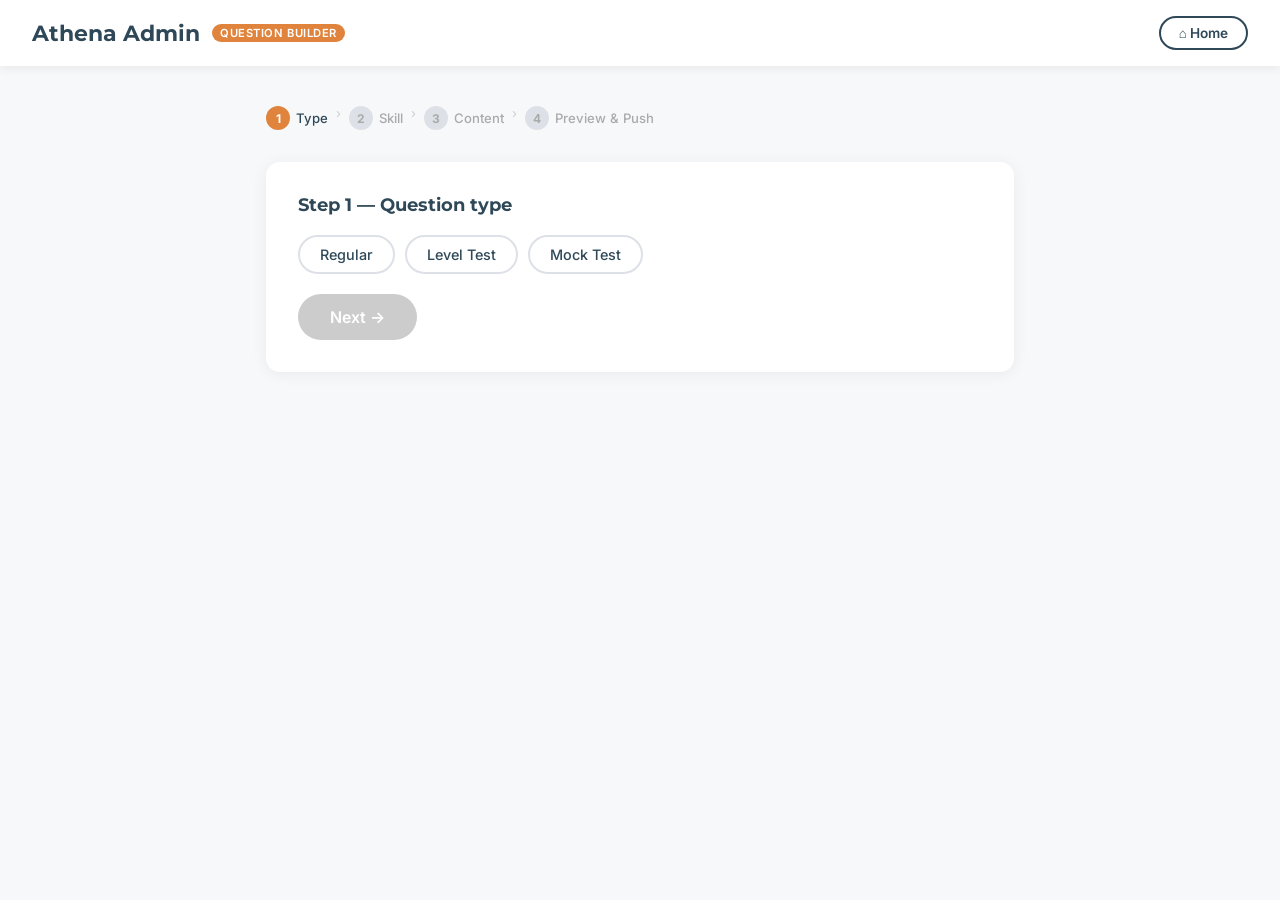
<file: admin.html>
<!DOCTYPE html>
<html lang="en">
<head>
  <meta charset="UTF-8" />
  <meta name="viewport" content="width=device-width, initial-scale=1.0" />
  <title>Athena — Admin Panel</title>
  <link href="https://fonts.googleapis.com/css2?family=Inter:wght@400;500;600&family=Montserrat:wght@700&display=swap" rel="stylesheet" />
  <style>
    :root {
      --primary: #e0843d;
      --secondary: #2f4858;
      --accent: #ee8b60;
      --white: #ffffff;
      --bg: #f7f8fa;
      --text-dark: #333333;
      --border: #dde1e7;
      --success: #2ecc71;
      --error: #e74c3c;
    }
    * { box-sizing: border-box; margin: 0; padding: 0; }
    body {
      font-family: 'Inter', sans-serif;
      background: var(--bg);
      color: var(--text-dark);
      min-height: 100vh;
    }
    header {
      background: var(--white);
      padding: 16px 32px;
      box-shadow: 0 2px 10px rgba(0,0,0,0.07);
      display: flex;
      align-items: center;
      gap: 12px;
    }
    header h1 {
      font-family: 'Montserrat', sans-serif;
      color: var(--secondary);
      font-size: 1.4rem;
    }
    header span {
      background: var(--primary);
      color: #fff;
      font-size: 0.7rem;
      padding: 2px 8px;
      border-radius: 20px;
      font-weight: 600;
      letter-spacing: 0.05em;
      text-transform: uppercase;
    }
    .container {
      max-width: 780px;
      margin: 40px auto;
      padding: 0 16px;
    }

    /* STEP PILLS */
    .steps {
      display: flex;
      gap: 8px;
      margin-bottom: 32px;
      flex-wrap: wrap;
    }
    .step-pill {
      display: flex;
      align-items: center;
      gap: 6px;
      font-size: 0.82rem;
      color: #aaa;
      font-weight: 500;
    }
    .step-pill .num {
      width: 24px; height: 24px;
      border-radius: 50%;
      background: #dde1e7;
      color: #aaa;
      display: flex; align-items: center; justify-content: center;
      font-size: 0.75rem; font-weight: 700;
    }
    .step-pill.active .num { background: var(--primary); color: #fff; }
    .step-pill.active { color: var(--secondary); }
    .step-pill.done .num { background: var(--success); color: #fff; }
    .step-pill.done { color: #999; }
    .step-sep { color: #ccc; font-size: 0.8rem; }

    /* CARD */
    .card {
      background: var(--white);
      border-radius: 14px;
      box-shadow: 0 2px 16px rgba(0,0,0,0.06);
      padding: 32px;
      margin-bottom: 24px;
    }
    .card h2 {
      font-family: 'Montserrat', sans-serif;
      font-size: 1.1rem;
      color: var(--secondary);
      margin-bottom: 20px;
    }

    /* RADIO BUTTON GROUP */
    .btn-group {
      display: flex;
      gap: 10px;
      flex-wrap: wrap;
      margin-bottom: 8px;
    }
    .btn-group label {
      cursor: pointer;
    }
    .btn-group input[type=radio] { display: none; }
    .btn-group .pill {
      display: inline-block;
      padding: 9px 20px;
      border-radius: 30px;
      border: 2px solid var(--border);
      font-size: 0.9rem;
      font-weight: 500;
      color: var(--secondary);
      transition: all 0.15s;
      background: #fff;
      user-select: none;
    }
    .btn-group input[type=radio]:checked + .pill {
      border-color: var(--primary);
      background: var(--primary);
      color: #fff;
    }
    .btn-group .pill:hover { border-color: var(--accent); }

    /* FORM FIELDS */
    .form-grid {
      display: grid;
      grid-template-columns: 1fr 1fr;
      gap: 16px;
    }
    .form-grid .full { grid-column: 1 / -1; }
    .field label {
      display: block;
      font-size: 0.8rem;
      font-weight: 600;
      color: var(--secondary);
      margin-bottom: 5px;
      text-transform: uppercase;
      letter-spacing: 0.04em;
    }
    .field input, .field select, .field textarea {
      width: 100%;
      padding: 10px 13px;
      border: 1.5px solid var(--border);
      border-radius: 8px;
      font-family: 'Inter', sans-serif;
      font-size: 0.9rem;
      color: var(--text-dark);
      background: #fff;
      transition: border-color 0.15s;
      resize: vertical;
    }
    .field input:focus, .field select:focus, .field textarea:focus {
      outline: none;
      border-color: var(--primary);
    }
    .field .hint {
      font-size: 0.75rem;
      color: #aaa;
      margin-top: 4px;
    }

    /* PREVIEW */
    .preview-box {
      background: #f1f4f8;
      border-radius: 10px;
      padding: 16px;
      font-family: monospace;
      font-size: 0.78rem;
      color: #444;
      white-space: pre-wrap;
      word-break: break-all;
      max-height: 340px;
      overflow-y: auto;
      border: 1.5px solid var(--border);
    }
    .preview-label {
      font-size: 0.78rem;
      font-weight: 600;
      color: var(--secondary);
      margin-bottom: 8px;
      text-transform: uppercase;
      letter-spacing: 0.05em;
    }
    .doc-name-badge {
      display: inline-block;
      background: var(--secondary);
      color: #fff;
      font-family: monospace;
      font-size: 0.8rem;
      padding: 4px 12px;
      border-radius: 6px;
      margin-bottom: 12px;
    }

    /* BUTTONS */
    .btn-primary {
      background: var(--primary);
      color: #fff;
      border: none;
      padding: 13px 32px;
      border-radius: 30px;
      font-size: 1rem;
      font-weight: 600;
      cursor: pointer;
      font-family: 'Inter', sans-serif;
      transition: background 0.15s, transform 0.1s;
    }
    .btn-primary:hover { background: var(--accent); }
    .btn-primary:active { transform: scale(0.97); }
    .btn-primary:disabled { background: #ccc; cursor: not-allowed; }
    .btn-secondary {
      background: transparent;
      color: var(--secondary);
      border: 2px solid var(--secondary);
      padding: 11px 24px;
      border-radius: 30px;
      font-size: 0.9rem;
      font-weight: 600;
      cursor: pointer;
      font-family: 'Inter', sans-serif;
      transition: all 0.15s;
    }
    .btn-secondary:hover { background: var(--secondary); color: #fff; }

    /* TOAST */
    #toast {
      position: fixed;
      bottom: 32px;
      left: 50%;
      transform: translateX(-50%) translateY(100px);
      padding: 14px 28px;
      border-radius: 30px;
      font-weight: 600;
      font-size: 0.95rem;
      box-shadow: 0 4px 20px rgba(0,0,0,0.15);
      transition: transform 0.3s ease;
      z-index: 999;
      pointer-events: none;
    }
    #toast.show { transform: translateX(-50%) translateY(0); }
    #toast.success { background: var(--success); color: #fff; }
    #toast.error { background: var(--error); color: #fff; }

    .field input.error, .field select.error, .field textarea.error {
      border-color: var(--error);
      box-shadow: 0 0 0 3px rgba(231,76,60,0.15);
    }
    .hidden { display: none !important; }
    .row { display: flex; gap: 12px; align-items: center; margin-top: 20px; }

    /* Divider */
    .divider {
      border: none;
      border-top: 1.5px solid var(--border);
      margin: 20px 0;
    }
  </style>
</head>
<body>

<header>
  <h1>Athena Admin</h1>
  <span>Question Builder</span>
  <button onclick="resetToHome()" style="margin-left:auto;background:transparent;border:2px solid #2f4858;color:#2f4858;padding:7px 18px;border-radius:20px;font-family:'Inter',sans-serif;font-size:0.85rem;font-weight:600;cursor:pointer;">⌂ Home</button>
</header>

<div class="container">

  <!-- STEP INDICATOR -->
  <div class="steps" id="stepIndicator">
    <div class="step-pill active" id="stepPill1"><div class="num">1</div> Type</div>
    <div class="step-sep">›</div>
    <div class="step-pill" id="stepPill2"><div class="num">2</div> Skill</div>
    <div class="step-sep">›</div>
    <div class="step-pill" id="stepPill3"><div class="num">3</div> Content</div>
    <div class="step-sep">›</div>
    <div class="step-pill" id="stepPill4"><div class="num">4</div> Preview & Push</div>
  </div>

  <!-- STEP 1: TYPE -->
  <div class="card" id="step1">
    <h2>Step 1 — Question type</h2>
    <div class="btn-group" id="typeGroup">
      <label><input type="radio" name="qtype" value="regular" /><span class="pill">Regular</span></label>
      <label><input type="radio" name="qtype" value="test" /><span class="pill">Level Test</span></label>
      <label><input type="radio" name="qtype" value="mockTest" /><span class="pill">Mock Test</span></label>
    </div>
    <div class="row">
      <button class="btn-primary" id="step1Next" disabled>Next →</button>
    </div>
  </div>

  <!-- STEP 2: SKILL -->
  <div class="card hidden" id="step2">
    <h2>Step 2 — Skill</h2>
    <div class="btn-group" id="skillGroup">
      <label><input type="radio" name="skill" value="listening" /><span class="pill">Listening</span></label>
      <label><input type="radio" name="skill" value="reading" /><span class="pill">Reading</span></label>
      <label><input type="radio" name="skill" value="writing" /><span class="pill">Writing</span></label>
      <label><input type="radio" name="skill" value="speaking" /><span class="pill">Speaking</span></label>
    </div>
    <div class="row">
      <button class="btn-secondary" onclick="goToStep(1)">← Back</button>
      <button class="btn-primary" id="step2Next" disabled>Next →</button>
    </div>
  </div>

  <!-- STEP 3: CONTENT FORM -->
  <div class="card hidden" id="step3">
    <div style="display:flex;align-items:center;justify-content:space-between;margin-bottom:20px;">
      <h2 id="step3Title" style="margin-bottom:0;">Step 3 — Content</h2>
      <label id="assessmentToggle" class="hidden" style="display:flex;align-items:center;gap:8px;cursor:pointer;font-size:0.9rem;font-weight:600;color:var(--secondary);">
        <input type="checkbox" id="f_assessment" onchange="toggleAssessment(this)" style="width:16px;height:16px;cursor:pointer;accent-color:var(--primary);" />
        Assessment
      </label>
    </div>
    <div id="formFields"></div>
    <div class="row" style="margin-top:24px;">
      <button class="btn-secondary" onclick="goToStep(2)">← Back</button>
      <button class="btn-primary" id="step3Next">Preview →</button>
    </div>
  </div>

  <!-- STEP 4: PREVIEW & PUSH -->
  <div class="card hidden" id="step4">
    <h2>Step 4 — Preview & Push</h2>
    <div class="preview-label">Document ID</div>
    <div class="doc-name-badge" id="previewDocName"></div>
    <div class="preview-label">Collection</div>
    <div class="doc-name-badge" id="previewCollection" style="background: var(--primary);"></div>
    <hr class="divider" />
    <div class="preview-label">Fields</div>
    <div class="preview-box" id="previewJson"></div>
    <div class="row" style="margin-top:24px;">
      <button class="btn-secondary" onclick="goToStep(3)">← Back</button>
      <button class="btn-primary" id="pushBtn" onclick="pushToFirestore()">Push to Firestore</button>
      <button class="btn-secondary hidden" id="addAnotherBtn" onclick="addAnother()">+ Add Another</button>
    </div>
  </div>

</div><!-- /container -->

<div id="toast"></div>

<script>
// ─── State ───────────────────────────────────────────────
let currentStep = 1;
let qtype = null;   // regular | test | mockTest
let skill = null;   // listening | reading | writing | speaking

// Level code → nombre
const levelMap = { A1:1, A2:2, B1:3, B2:4, C1:5, C2:6 };
const levelCodes = ['A1','A2','B1','B2','C1','C2'];

// ─── Step navigation ─────────────────────────────────────
function goToStep(n) {
  document.querySelectorAll('.card').forEach(c => c.classList.add('hidden'));
  document.getElementById('step'+n).classList.remove('hidden');
  currentStep = n;
  updateStepPills();
}

function updateStepPills() {
  for (let i = 1; i <= 4; i++) {
    const pill = document.getElementById('stepPill'+i);
    pill.classList.remove('active','done');
    if (i < currentStep) pill.classList.add('done');
    else if (i === currentStep) pill.classList.add('active');
  }
}

// ─── Step 1 ──────────────────────────────────────────────
document.querySelectorAll('input[name=qtype]').forEach(r => {
  r.addEventListener('change', () => {
    qtype = r.value;
    document.getElementById('step1Next').disabled = false;
  });
});
document.getElementById('step1Next').addEventListener('click', () => goToStep(2));

// ─── Step 2 ──────────────────────────────────────────────
document.querySelectorAll('input[name=skill]').forEach(r => {
  r.addEventListener('change', () => {
    skill = r.value;
    document.getElementById('step2Next').disabled = false;
  });
});
document.getElementById('step2Next').addEventListener('click', () => {
  buildForm();
  goToStep(3);
});

// ─── Step 3: Dynamic form ─────────────────────────────────
function buildForm() {
  const container = document.getElementById('formFields');
  container.innerHTML = '';
  document.getElementById('step3Title').textContent = `Step 3 — ${capitalize(skill)} (${capitalize(qtype)})`;

  const toggle = document.getElementById('assessmentToggle');
  if (qtype === 'regular' || qtype === 'mockTest') {
    toggle.classList.add('hidden');
    const cb = document.getElementById('f_assessment');
    if (cb) { cb.checked = false; toggleAssessment(cb); }
  } else {
    toggle.classList.remove('hidden');
    toggle.style.display = 'flex';
  }

  if (qtype === 'regular') buildRegularForm(container);
  else buildTestForm(container);
}

function field(label, id, type='text', hint='', required=true, extraAttrs='') {
  const req = required ? 'required' : '';
  const hintHtml = hint ? `<div class="hint">${hint}</div>` : '';
  if (type === 'textarea') {
    return `<div class="field">
      <label for="${id}">${label}</label>
      <textarea id="${id}" rows="3" ${req} ${extraAttrs}></textarea>${hintHtml}
    </div>`;
  }
  if (type === 'select') return ''; // handled separately
  return `<div class="field">
    <label for="${id}">${label}</label>
    <input type="${type}" id="${id}" ${req} ${extraAttrs} />
    ${hintHtml}
  </div>`;
}

function selectField(label, id, options, hint='', required=true) {
  const req = required ? 'required' : '';
  const hintHtml = hint ? `<div class="hint">${hint}</div>` : '';
  const opts = options.map(o => {
    const val = typeof o === 'object' ? o.value : o;
    const txt = typeof o === 'object' ? o.label : o;
    return `<option value="${val}">${txt}</option>`;
  }).join('');
  return `<div class="field">
    <label for="${id}">${label}</label>
    <select id="${id}" ${req}><option value="">— select —</option>${opts}</select>
    ${hintHtml}
  </div>`;
}

function buildRegularForm(container) {
  let html = '<div class="form-grid">';
  html += selectField('Level', 'f_level', levelCodes);
  html += field('Unit', 'f_unit', 'number', 'e.g. 5', true, 'min="1" max="20"');
  html += field('Order (question number)', 'f_order', 'number', 'e.g. 1, 2, 3…', true, 'min="1"');

  if (skill === 'listening') {
    html += `<div class="field full"><label>Question</label><textarea id="f_question" rows="2" required></textarea></div>`;
    html += field('Answer 1', 'f_r1');
    html += field('Answer 2', 'f_r2');
    html += field('Answer 3', 'f_r3');
    html += field('Answer 4', 'f_r4');
    html += selectField('Correct Answer', 'f_correct', ['1','2','3','4']);
    html += `<div class="field full"><label>Explanation</label><textarea id="f_explanation" rows="3" required></textarea></div>`;
    html += `<div class="field full"><label>Audio URL</label><input type="url" id="f_audio" required /><div class="hint">Dropbox raw URL</div></div>`;
  }

  else if (skill === 'reading') {
    html += `<div class="field full"><label>Text (passage)</label><textarea id="f_text" rows="4" required></textarea></div>`;
    html += `<div class="field full"><label>Question</label><textarea id="f_question" rows="2" required></textarea></div>`;
    html += field('Answer 1', 'f_r1');
    html += field('Answer 2', 'f_r2');
    html += field('Answer 3', 'f_r3');
    html += field('Answer 4', 'f_r4');
    html += selectField('Correct Answer', 'f_correct', ['1','2','3','4']);
    html += `<div class="field full"><label>Explanation</label><textarea id="f_explanation" rows="3" required></textarea></div>`;
  }

  else if (skill === 'writing') {
    html += `<div class="field full"><label>Question 1</label><textarea id="f_question" rows="2" required></textarea></div>`;
    html += `<div class="field full"><label>Question 2 <span style="font-weight:400;color:#aaa">(optional)</span></label><textarea id="f_question2" rows="2"></textarea></div>`;
    html += `<div class="field full"><label>Text / Instructions</label><textarea id="f_text" rows="3" required></textarea></div>`;
    html += field('Answer 1 <span style="font-weight:400;color:#aaa">(optional)</span>', 'f_r1', 'text', '', false);
    html += field('Answer 2 <span style="font-weight:400;color:#aaa">(optional)</span>', 'f_r2', 'text', '', false);
  }

  else if (skill === 'speaking') {
    html += `<div class="field full"><label>Question</label><textarea id="f_question" rows="2" required></textarea></div>`;
    html += `<div class="field full"><label>Example phrases</label><textarea id="f_text" rows="3" required></textarea></div>`;
    html += `<div class="field full"><label>Explanation</label><textarea id="f_explanation" rows="2" required></textarea></div>`;
  }

  html += `<div class="field full"><label>See More <span style="font-weight:400;color:#aaa">(optional)</span></label><textarea id="f_seeMore" rows="2"></textarea></div>`;
  html += `<div class="field full"><label>See Image URL <span style="font-weight:400;color:#aaa">(optional)</span></label><input type="url" id="f_seeImage" /></div>`;
  html += '</div>';
  container.innerHTML = html;
  attachErrorClearListeners(container);
}

function buildTestForm(container) {
  let html = '<div class="form-grid">';

  if (qtype === 'mockTest') {
    // Mock test: MockT{testNumber}{type} naming
    html += selectField('Exam Type', 'f_testType', ['TEF','TCF']);
    html += field('Test Number', 'f_testNumber', 'number', 'e.g. 1, 2, 3…', true, 'min="1"');
    html += field('Order (question number)', 'f_order', 'number', 'e.g. 1, 2, 3…', true, 'min="1"');
    html += field('Niveau', 'f_niveau', 'number', 'Fixed to 1 for mock tests', true, 'value="1" readonly style="background:#f1f4f8;color:#aaa;cursor:not-allowed;"');
  } else {
    // Regular test: {level}T{testNumber} naming
    html += selectField('Level', 'f_level', levelCodes);
    html += field('Test Number', 'f_testNumber', 'number', 'e.g. 1, 2, 3…', true, 'min="1"');
    html += field('Order (question number)', 'f_order', 'number', 'e.g. 1, 2, 3…', true, 'min="1"');
    html += selectField('Exam Type', 'f_testType', ['TEF','TCF']);
  }

  if (skill === 'listening') {
    html += `<div class="field full"><label>Question</label><textarea id="f_question" rows="2" required></textarea></div>`;
    html += field('Answer 1', 'f_r1');
    html += field('Answer 2', 'f_r2');
    html += field('Answer 3', 'f_r3');
    html += field('Answer 4', 'f_r4');
    html += selectField('Correct Answer', 'f_correct', ['1','2','3','4']);
    html += `<div class="field full"><label>Audio URL</label><input type="url" id="f_audio" required /></div>`;
    html += `<div class="field full"><label>Image URL (optional)</label><input type="url" id="f_image" /><div class="hint">Leave empty if no image</div></div>`;
  }

  else if (skill === 'reading') {
    html += `<div class="field full"><label>Text (passage)</label><textarea id="f_text" rows="4" required></textarea></div>`;
    html += `<div class="field full"><label>Question</label><textarea id="f_question" rows="2" required></textarea></div>`;
    html += field('Answer 1', 'f_r1');
    html += field('Answer 2', 'f_r2');
    html += field('Answer 3', 'f_r3');
    html += field('Answer 4', 'f_r4');
    html += selectField('Correct Answer', 'f_correct', ['1','2','3','4']);
  }

  else if (skill === 'writing') {
    html += `<div class="field full"><label>Question / Consigne</label><textarea id="f_question" rows="4" required></textarea></div>`;
    html += `<div class="field full"><label>AI Evaluator Prompt</label><textarea id="f_prompt" rows="6" required></textarea></div>`;
  }

  else if (skill === 'speaking') {
    html += `<div class="field full"><label>Question / Situation</label><textarea id="f_question" rows="4" required></textarea></div>`;
    html += `<div class="field full"><label>AI Evaluator Prompt</label><textarea id="f_prompt" rows="6" required></textarea></div>`;
  }

  html += `<div class="field full"><label>See More <span style="font-weight:400;color:#aaa">(optional)</span></label><textarea id="f_seeMore" rows="2"></textarea></div>`;
  html += `<div class="field full"><label>See Image URL <span style="font-weight:400;color:#aaa">(optional)</span></label><input type="url" id="f_seeImage" /></div>`;
  html += '</div>';
  container.innerHTML = html;
  attachErrorClearListeners(container);
}

function toggleAssessment(cb) {
  const el = document.getElementById('f_testNumber');
  if (!el) return;
  if (cb.checked) {
    el.value = 6;
    el.readOnly = true;
    el.style.cssText = 'background:#f1f4f8;color:#aaa;cursor:not-allowed;';
  } else {
    el.value = '';
    el.readOnly = false;
    el.style.cssText = '';
  }
}

function attachErrorClearListeners(container) {
  container.addEventListener('input', e => { if (e.target.classList.contains('error')) e.target.classList.remove('error'); });
  container.addEventListener('change', e => { if (e.target.classList.contains('error')) e.target.classList.remove('error'); });
}


function buildDocument() {
  if (qtype === 'regular') return buildRegularDoc();
  else return buildTestDoc();
}

function buildRegularDoc() {
  const level = val('f_level');
  const unit = parseInt(val('f_unit'));
  const order = parseInt(val('f_order'));
  if (!level || !unit || !order) return Promise.resolve(null);

  const niveau = levelMap[level];
  const unitPad = String(unit).padStart(2,'0');
  const orderPad = String(order).padStart(2,'0');
  const docName = `${skill}-${level}U${unitPad}-${orderPad}`;
  const collection = 'questions' + capitalize(skill);
  const fields = { niveau, order, unit };

  if (skill === 'listening') {
    fields.question = val('f_question');
    fields.reponse1 = val('f_r1');
    fields.reponse2 = val('f_r2');
    fields.reponse3 = val('f_r3');
    fields.reponse4 = val('f_r4');
    fields.correctReponse = parseInt(val('f_correct'));
    fields.explanation = val('f_explanation');
    fields.audio = val('f_audio');
  } else if (skill === 'reading') {
    fields.text = val('f_text');
    fields.question = val('f_question');
    fields.reponse1 = val('f_r1');
    fields.reponse2 = val('f_r2');
    fields.reponse3 = val('f_r3');
    fields.reponse4 = val('f_r4');
    fields.correctReponse = parseInt(val('f_correct'));
    fields.explanation = val('f_explanation');
  } else if (skill === 'writing') {
    const q2 = val('f_question2');
    if (q2) {
      fields.question1 = val('f_question');
      fields.question2 = q2;
    } else {
      fields.question1 = val('f_question');
    }
    fields.text = val('f_text');
    const r1 = val('f_r1'); if (r1) fields.reponse1 = r1;
    const r2 = val('f_r2'); if (r2) fields.reponse2 = r2;
  } else if (skill === 'speaking') {
    fields.question = val('f_question');
    fields.text = val('f_text');
    fields.explanation = val('f_explanation');
  }
  const seeMore = val('f_seeMore');
  if (seeMore) fields.seeMore = seeMore;
  const seeImage = val('f_seeImage');
  if (seeImage) fields.seeImage = seeImage;

  if (!validateFields(fields)) return Promise.resolve(null);
  return Promise.resolve({ docName, collection, fields });
}

function buildTestDoc() {
  const testNumber = parseInt(val('f_testNumber'));
  const collection = 'questionsTest' + capitalize(skill);

  let prefix, fields;

  const order = parseInt(val('f_order'));

  if (qtype === 'mockTest') {
    const testType = val('f_testType');
    const niveau = parseInt(val('f_niveau'));
    if (!testType || !testNumber || !order || !niveau) return null;
    prefix = `test${capitalize(skill)}-MockT${testNumber}${testType}-`;
    fields = { niveau, testNumber, type: testType, mock: true, order };
  } else {
    const level = val('f_level');
    const testType = val('f_testType');
    if (!level || !testNumber || !order || !testType) return null;
    const niveau = levelMap[level];
    prefix = `test${capitalize(skill)}-${level}T${testNumber}-`;
    fields = { niveau, testNumber, type: testType, mock: false, order };
  }

  return (async () => {
    const orderPad = String(order).padStart(2,'0');
    const docName = `${prefix}${orderPad}`;

    if (skill === 'listening') {
      fields.question = val('f_question');
      fields.reponse1 = val('f_r1');
      fields.reponse2 = val('f_r2');
      fields.reponse3 = val('f_r3');
      fields.reponse4 = val('f_r4');
      fields.correctReponse = parseInt(val('f_correct'));
      fields.audio = val('f_audio');
      const img = val('f_image');
      if (img) fields.linkImage = img;
    } else if (skill === 'reading') {
      fields.text = val('f_text');
      fields.question = val('f_question');
      fields.reponse1 = val('f_r1');
      fields.reponse2 = val('f_r2');
      fields.reponse3 = val('f_r3');
      fields.reponse4 = val('f_r4');
      fields.correctReponse = parseInt(val('f_correct'));
    } else if (skill === 'writing') {
      fields.question = val('f_question');
      fields.prompt = val('f_prompt');
    } else if (skill === 'speaking') {
      fields.question = val('f_question');
      fields.prompt = val('f_prompt');
    }
    const seeMore = val('f_seeMore');
    if (seeMore) fields.seeMore = seeMore;

    if (!validateFields(fields)) return null;
    return { docName, collection, fields };
  })();
}

async function fetchNextOrder(collection, prefix) {
  try {
    const res = await fetch(`/next-order?collection=${encodeURIComponent(collection)}&prefix=${encodeURIComponent(prefix)}`);
    const data = await res.json();
    return data.nextOrder || 1;
  } catch {
    return 1;
  }
}

function validateFields(fields) {
  for (const [k, v] of Object.entries(fields)) {
    if (v === '' || v === null || v === undefined) {
      showToast(`Field "${k}" is empty`, 'error');
      return false;
    }
  }
  return true;
}

function highlightEmptyFields() {
  const container = document.getElementById('formFields');
  let hasError = false;
  container.querySelectorAll('input[required], select[required], textarea[required]').forEach(el => {
    if (!el.value.trim()) {
      el.classList.add('error');
      hasError = true;
    } else {
      el.classList.remove('error');
    }
  });
  return hasError;
}

// ─── Step 3 Next (async) ─────────────────────────────────
// Override click to handle async
document.getElementById('step3Next').onclick = async () => {
  highlightEmptyFields();
  const result = await buildDocument();
  if (!result) return;

  document.getElementById('previewDocName').textContent = result.docName;
  document.getElementById('previewCollection').textContent = result.collection;
  document.getElementById('previewJson').textContent = JSON.stringify(result.fields, null, 2);
  document.getElementById('addAnotherBtn').classList.add('hidden');
  document.getElementById('pushBtn').disabled = false;
  document.getElementById('pushBtn').textContent = 'Push to Firestore';
  goToStep(4);
  window._pendingDoc = result;
};

// ─── Push ─────────────────────────────────────────────────
async function pushToFirestore() {
  const doc = window._pendingDoc;
  if (!doc) return;

  const btn = document.getElementById('pushBtn');
  btn.disabled = true;
  btn.textContent = 'Pushing…';

  try {
    const res = await fetch('/push', {
      method: 'POST',
      headers: { 'Content-Type': 'application/json' },
      body: JSON.stringify(doc)
    });
    const data = await res.json();

    if (data.success) {
      showToast(`✓ "${data.docName}" pushed successfully!`, 'success');
      btn.textContent = '✓ Pushed!';
      document.getElementById('addAnotherBtn').classList.remove('hidden');
    } else {
      showToast(data.error || 'Unknown error', 'error');
      btn.disabled = false;
      btn.textContent = 'Push to Firestore';
    }
  } catch (err) {
    showToast('Network error: ' + err.message, 'error');
    btn.disabled = false;
    btn.textContent = 'Push to Firestore';
  }
}

function addAnother() {
  // Save sticky fields before rebuilding
  const saved = {};
  ['f_level','f_unit','f_order','f_testNumber','f_testType','f_niveau'].forEach(id => {
    const el = document.getElementById(id);
    if (el) saved[id] = el.value;
  });
  const assessEl = document.getElementById('f_assessment');
  if (assessEl) saved['f_assessment'] = assessEl.checked;

  buildForm();
  goToStep(3);

  // Restore sticky fields (everything except order)
  ['f_level','f_unit','f_testNumber','f_testType','f_niveau'].forEach(id => {
    const el = document.getElementById(id);
    if (el && saved[id]) el.value = saved[id];
  });
  // Restore assessment checkbox state
  const assessElRestored = document.getElementById('f_assessment');
  if (assessElRestored && saved['f_assessment']) {
    assessElRestored.checked = true;
    toggleAssessment(assessElRestored);
  }
  // Increment order by 1
  const orderEl = document.getElementById('f_order');
  if (orderEl && saved['f_order']) orderEl.value = parseInt(saved['f_order']) + 1;
}

// ─── Helpers ──────────────────────────────────────────────
function val(id) {
  const el = document.getElementById(id);
  return el ? el.value.trim() : '';
}

function resetToHome() {
  qtype = null;
  skill = null;
  document.querySelectorAll('input[name=qtype], input[name=skill]').forEach(r => r.checked = false);
  document.getElementById('step1Next').disabled = true;
  document.getElementById('step2Next').disabled = true;
  document.getElementById('assessmentToggle').classList.add('hidden');
  const cb = document.getElementById('f_assessment');
  if (cb) { cb.checked = false; toggleAssessment(cb); }
  goToStep(1);
}

function capitalize(s) {
  return s.charAt(0).toUpperCase() + s.slice(1);
}

function showToast(msg, type='success') {
  const t = document.getElementById('toast');
  t.textContent = msg;
  t.className = `show ${type}`;
  setTimeout(() => { t.className = ''; }, 3500);
}
</script>
</body>
</html>
</file>
